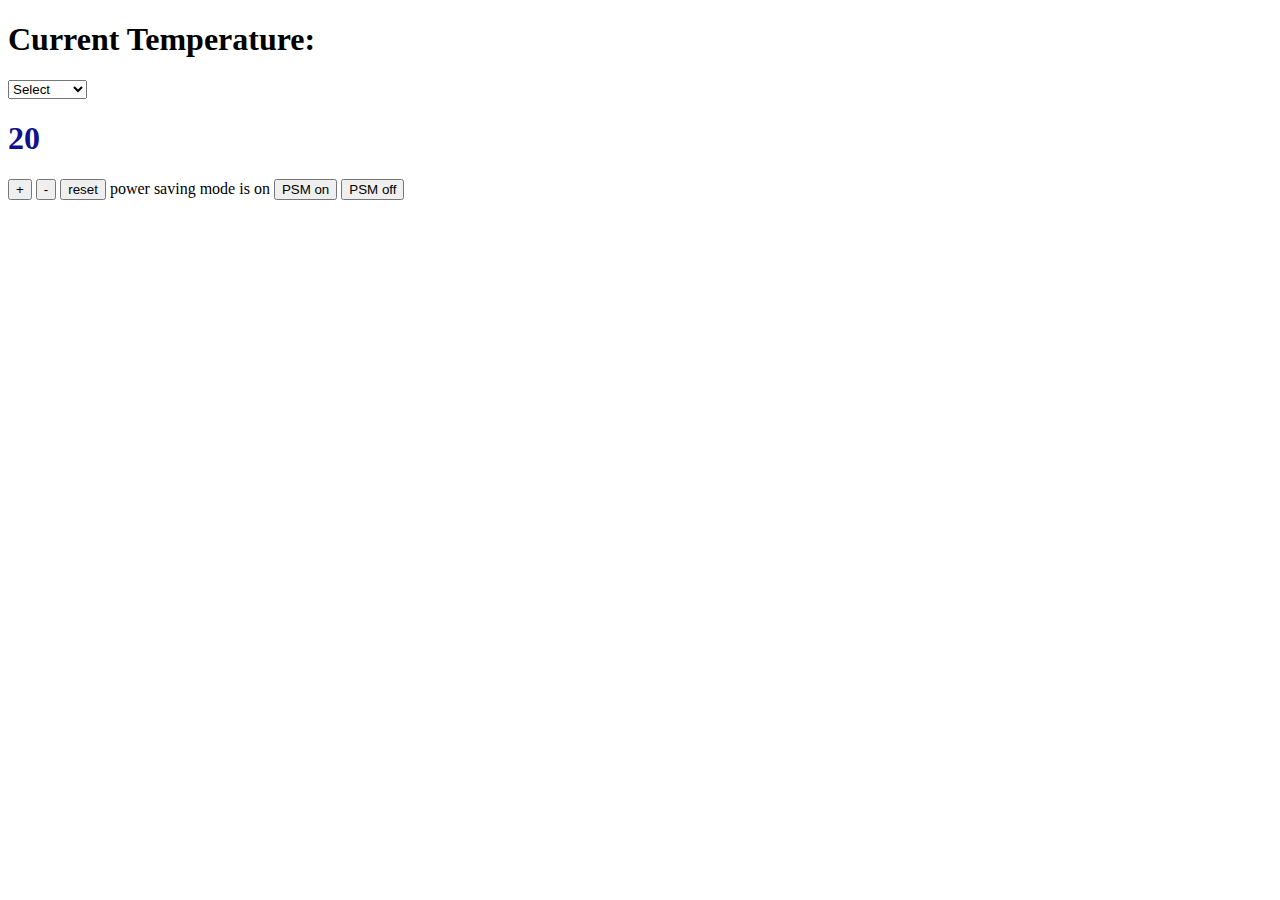
<file: index.html>
<!DOCTYPE html>
<html>
  <head>
    <meta charset="utf-8">
    <link rel="stylesheet" type="text/css" href="./stylesheets/application.css" />
    <title>Thermostat API</title>
  </head>

  <body>
    <section>
      <h1>Current Temperature: <span id="current-temperature"></span></h1>
      <select id="current-city">
        <option value="Select">Select</option>
        <option value="London">London</option>
        <option value="New york">New York</option>
        <option value="Paris">Paris</option>
        <option value="Tokyo">Tokyo</option>
      </select>
    </section>

    <section>
      <h1 id="temperature"></h1>
      <p>
        <button id="temperature-up">+</button>
        <button id="temperature-down">-</button>
        <button id="temperature-reset">reset</button>
        power saving mode is <span id="power-saving-status">on</span>
        <button id="powersaving-on">PSM on</button>
        <button id="powersaving-off">PSM off</button>
      </p>
    </section>
    <script src="src/thermostat.js"></script>
    <script src="interface.js"></script>
  </body>
</html>
</file>
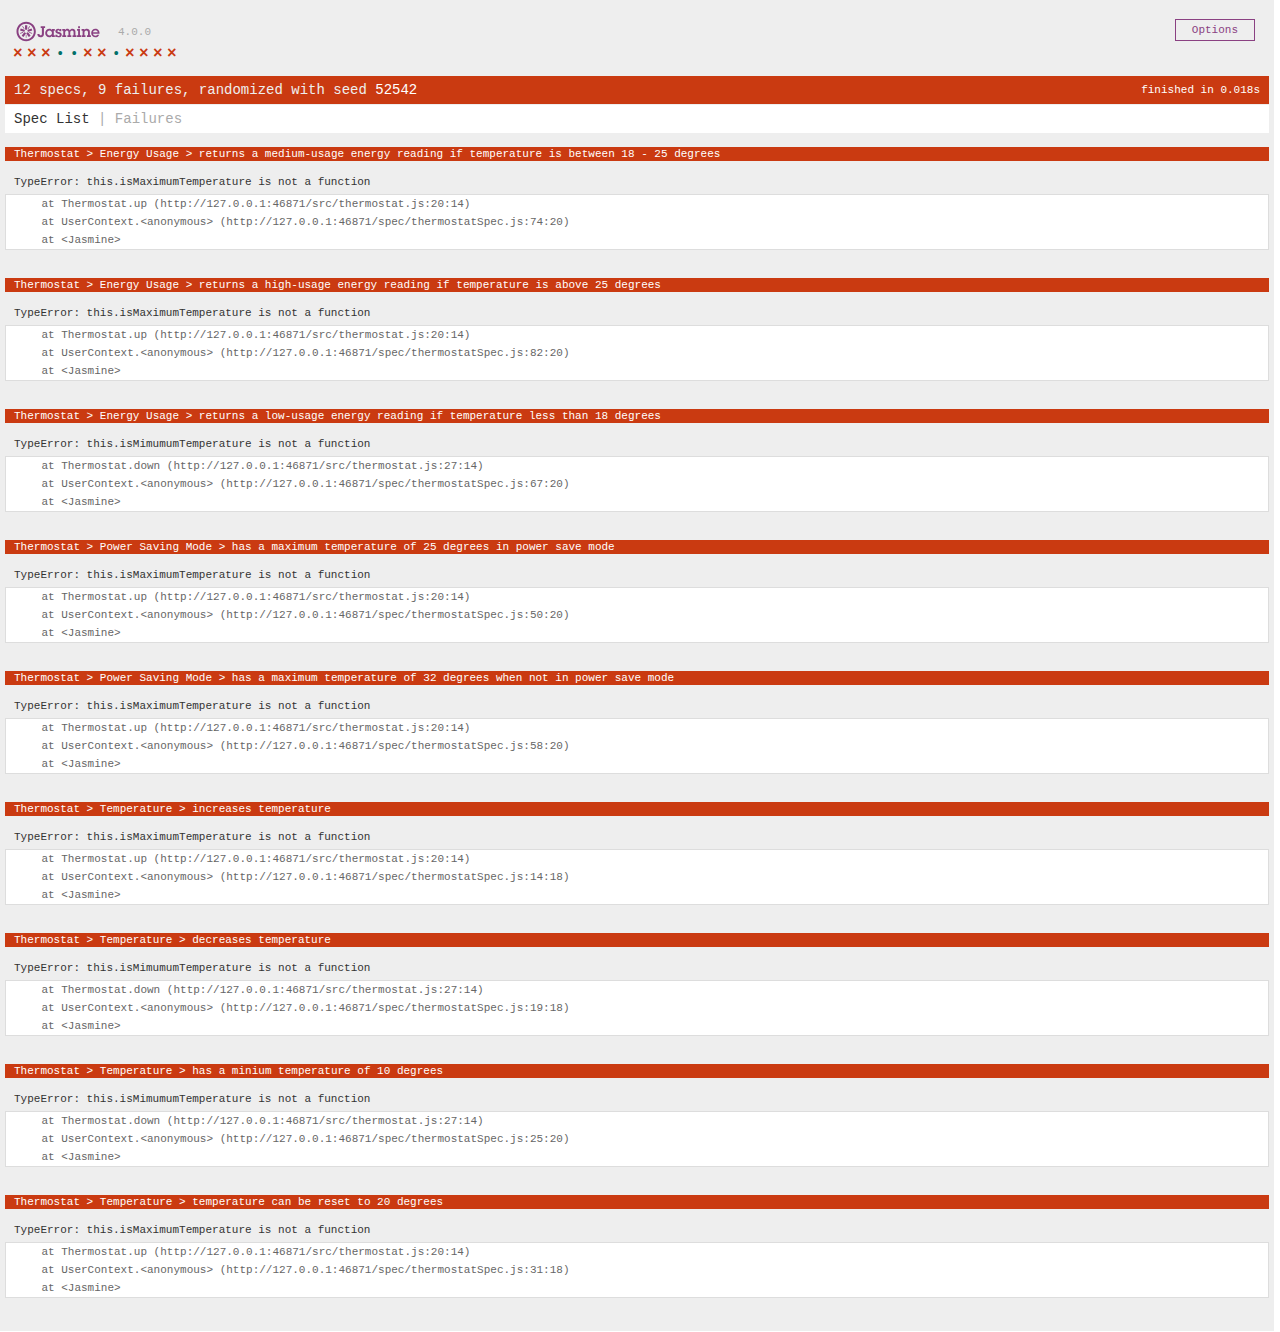
<file: SpecRunner.html>
<!DOCTYPE html>
<html>
<head>
  <meta charset="utf-8">
  <title>Jasmine Spec Runner v4.0.0</title>

  <link rel="shortcut icon" type="image/png" href="lib/jasmine-4.0.0/jasmine_favicon.png">
  <link rel="stylesheet" href="lib/jasmine-4.0.0/jasmine.css">

  <script src="lib/jasmine-4.0.0/jasmine.js"></script>
  <script src="lib/jasmine-4.0.0/jasmine-html.js"></script>
  <script src="lib/jasmine-4.0.0/boot0.js"></script>
  <!-- optional: include a file here that configures the Jasmine env -->
  <script src="lib/jasmine-4.0.0/boot1.js"></script>

  <!-- include source files here... -->
  <script src="src/thermostat.js"></script>

  <!-- include spec files here... -->
  <script src="spec/SpecHelper.js"></script>
  <script src="spec/thermostatSpec.js"></script>

</head>

<body>
</body>
</html>
</file>
<file: stylesheets/application.css>
.low-usage {
  color: rgb(18, 165, 18);
}

.medium-usage {
  color: rgb(16, 16, 139);
}

.high-usage {
  color: rgb(196, 9, 71);
}
</file>
<file: lib/jasmine-4.0.0/jasmine.css>
@charset "UTF-8";
body {
  overflow-y: scroll;
}

.jasmine_html-reporter {
  width: 100%;
  background-color: #eee;
  padding: 5px;
  margin: -8px;
  font-size: 11px;
  font-family: Monaco, "Lucida Console", monospace;
  line-height: 14px;
  color: #333;
}
.jasmine_html-reporter a {
  text-decoration: none;
}
.jasmine_html-reporter a:hover {
  text-decoration: underline;
}
.jasmine_html-reporter p, .jasmine_html-reporter h1, .jasmine_html-reporter h2, .jasmine_html-reporter h3, .jasmine_html-reporter h4, .jasmine_html-reporter h5, .jasmine_html-reporter h6 {
  margin: 0;
  line-height: 14px;
}
.jasmine_html-reporter .jasmine-banner,
.jasmine_html-reporter .jasmine-symbol-summary,
.jasmine_html-reporter .jasmine-summary,
.jasmine_html-reporter .jasmine-result-message,
.jasmine_html-reporter .jasmine-spec .jasmine-description,
.jasmine_html-reporter .jasmine-spec-detail .jasmine-description,
.jasmine_html-reporter .jasmine-alert .jasmine-bar,
.jasmine_html-reporter .jasmine-stack-trace {
  padding-left: 9px;
  padding-right: 9px;
}
.jasmine_html-reporter .jasmine-banner {
  position: relative;
}
.jasmine_html-reporter .jasmine-banner .jasmine-title {
  background: url("[data-uri]") no-repeat;
  background: url("[data-uri]") no-repeat, none;
  -moz-background-size: 100%;
  -o-background-size: 100%;
  -webkit-background-size: 100%;
  background-size: 100%;
  display: block;
  float: left;
  width: 90px;
  height: 25px;
}
.jasmine_html-reporter .jasmine-banner .jasmine-version {
  margin-left: 14px;
  position: relative;
  top: 6px;
}
.jasmine_html-reporter #jasmine_content {
  position: fixed;
  right: 100%;
}
.jasmine_html-reporter .jasmine-version {
  color: #aaa;
}
.jasmine_html-reporter .jasmine-banner {
  margin-top: 14px;
}
.jasmine_html-reporter .jasmine-duration {
  color: #fff;
  float: right;
  line-height: 28px;
  padding-right: 9px;
}
.jasmine_html-reporter .jasmine-symbol-summary {
  overflow: hidden;
  margin: 14px 0;
}
.jasmine_html-reporter .jasmine-symbol-summary li {
  display: inline-block;
  height: 10px;
  width: 14px;
  font-size: 16px;
}
.jasmine_html-reporter .jasmine-symbol-summary li.jasmine-passed {
  font-size: 14px;
}
.jasmine_html-reporter .jasmine-symbol-summary li.jasmine-passed:before {
  color: #007069;
  content: "•";
}
.jasmine_html-reporter .jasmine-symbol-summary li.jasmine-failed {
  line-height: 9px;
}
.jasmine_html-reporter .jasmine-symbol-summary li.jasmine-failed:before {
  color: #ca3a11;
  content: "×";
  font-weight: bold;
  margin-left: -1px;
}
.jasmine_html-reporter .jasmine-symbol-summary li.jasmine-excluded {
  font-size: 14px;
}
.jasmine_html-reporter .jasmine-symbol-summary li.jasmine-excluded:before {
  color: #bababa;
  content: "•";
}
.jasmine_html-reporter .jasmine-symbol-summary li.jasmine-excluded-no-display {
  font-size: 14px;
  display: none;
}
.jasmine_html-reporter .jasmine-symbol-summary li.jasmine-pending {
  line-height: 17px;
}
.jasmine_html-reporter .jasmine-symbol-summary li.jasmine-pending:before {
  color: #ba9d37;
  content: "*";
}
.jasmine_html-reporter .jasmine-symbol-summary li.jasmine-empty {
  font-size: 14px;
}
.jasmine_html-reporter .jasmine-symbol-summary li.jasmine-empty:before {
  color: #ba9d37;
  content: "•";
}
.jasmine_html-reporter .jasmine-run-options {
  float: right;
  margin-right: 5px;
  border: 1px solid #8a4182;
  color: #8a4182;
  position: relative;
  line-height: 20px;
}
.jasmine_html-reporter .jasmine-run-options .jasmine-trigger {
  cursor: pointer;
  padding: 8px 16px;
}
.jasmine_html-reporter .jasmine-run-options .jasmine-payload {
  position: absolute;
  display: none;
  right: -1px;
  border: 1px solid #8a4182;
  background-color: #eee;
  white-space: nowrap;
  padding: 4px 8px;
}
.jasmine_html-reporter .jasmine-run-options .jasmine-payload.jasmine-open {
  display: block;
}
.jasmine_html-reporter .jasmine-bar {
  line-height: 28px;
  font-size: 14px;
  display: block;
  color: #eee;
}
.jasmine_html-reporter .jasmine-bar.jasmine-failed, .jasmine_html-reporter .jasmine-bar.jasmine-errored {
  background-color: #ca3a11;
  border-bottom: 1px solid #eee;
}
.jasmine_html-reporter .jasmine-bar.jasmine-passed {
  background-color: #007069;
}
.jasmine_html-reporter .jasmine-bar.jasmine-incomplete {
  background-color: #bababa;
}
.jasmine_html-reporter .jasmine-bar.jasmine-skipped {
  background-color: #bababa;
}
.jasmine_html-reporter .jasmine-bar.jasmine-warning {
  margin-top: 14px;
  margin-bottom: 14px;
  background-color: #ba9d37;
  color: #333;
}
.jasmine_html-reporter .jasmine-bar.jasmine-menu {
  background-color: #fff;
  color: #aaa;
}
.jasmine_html-reporter .jasmine-bar.jasmine-menu a {
  color: #333;
}
.jasmine_html-reporter .jasmine-bar a {
  color: white;
}
.jasmine_html-reporter.jasmine-spec-list .jasmine-bar.jasmine-menu.jasmine-failure-list,
.jasmine_html-reporter.jasmine-spec-list .jasmine-results .jasmine-failures {
  display: none;
}
.jasmine_html-reporter.jasmine-failure-list .jasmine-bar.jasmine-menu.jasmine-spec-list,
.jasmine_html-reporter.jasmine-failure-list .jasmine-summary {
  display: none;
}
.jasmine_html-reporter .jasmine-results {
  margin-top: 14px;
}
.jasmine_html-reporter .jasmine-summary {
  margin-top: 14px;
}
.jasmine_html-reporter .jasmine-summary ul {
  list-style-type: none;
  margin-left: 14px;
  padding-top: 0;
  padding-left: 0;
}
.jasmine_html-reporter .jasmine-summary ul.jasmine-suite {
  margin-top: 7px;
  margin-bottom: 7px;
}
.jasmine_html-reporter .jasmine-summary li.jasmine-passed a {
  color: #007069;
}
.jasmine_html-reporter .jasmine-summary li.jasmine-failed a {
  color: #ca3a11;
}
.jasmine_html-reporter .jasmine-summary li.jasmine-empty a {
  color: #ba9d37;
}
.jasmine_html-reporter .jasmine-summary li.jasmine-pending a {
  color: #ba9d37;
}
.jasmine_html-reporter .jasmine-summary li.jasmine-excluded a {
  color: #bababa;
}
.jasmine_html-reporter .jasmine-specs li.jasmine-passed a:before {
  content: "• ";
}
.jasmine_html-reporter .jasmine-specs li.jasmine-failed a:before {
  content: "× ";
}
.jasmine_html-reporter .jasmine-specs li.jasmine-empty a:before {
  content: "* ";
}
.jasmine_html-reporter .jasmine-specs li.jasmine-pending a:before {
  content: "• ";
}
.jasmine_html-reporter .jasmine-specs li.jasmine-excluded a:before {
  content: "• ";
}
.jasmine_html-reporter .jasmine-description + .jasmine-suite {
  margin-top: 0;
}
.jasmine_html-reporter .jasmine-suite {
  margin-top: 14px;
}
.jasmine_html-reporter .jasmine-suite a {
  color: #333;
}
.jasmine_html-reporter .jasmine-failures .jasmine-spec-detail {
  margin-bottom: 28px;
}
.jasmine_html-reporter .jasmine-failures .jasmine-spec-detail .jasmine-description {
  background-color: #ca3a11;
  color: white;
}
.jasmine_html-reporter .jasmine-failures .jasmine-spec-detail .jasmine-description a {
  color: white;
}
.jasmine_html-reporter .jasmine-result-message {
  padding-top: 14px;
  color: #333;
  white-space: pre-wrap;
}
.jasmine_html-reporter .jasmine-result-message span.jasmine-result {
  display: block;
}
.jasmine_html-reporter .jasmine-stack-trace {
  margin: 5px 0 0 0;
  max-height: 224px;
  overflow: auto;
  line-height: 18px;
  color: #666;
  border: 1px solid #ddd;
  background: white;
  white-space: pre;
}
.jasmine_html-reporter .jasmine-expander a {
  display: block;
  margin-left: 14px;
  color: blue;
  text-decoration: underline;
}
.jasmine_html-reporter .jasmine-expander-contents {
  display: none;
}
.jasmine_html-reporter .jasmine-expanded {
  padding-bottom: 10px;
}
.jasmine_html-reporter .jasmine-expanded .jasmine-expander-contents {
  display: block;
  margin-left: 14px;
  padding: 5px;
}
.jasmine_html-reporter .jasmine-debug-log {
  margin: 5px 0 0 0;
  padding: 5px;
  color: #666;
  border: 1px solid #ddd;
  background: white;
}
.jasmine_html-reporter .jasmine-debug-log table {
  border-spacing: 0;
}
.jasmine_html-reporter .jasmine-debug-log table, .jasmine_html-reporter .jasmine-debug-log th, .jasmine_html-reporter .jasmine-debug-log td {
  border: 1px solid #ddd;
}
</file>
